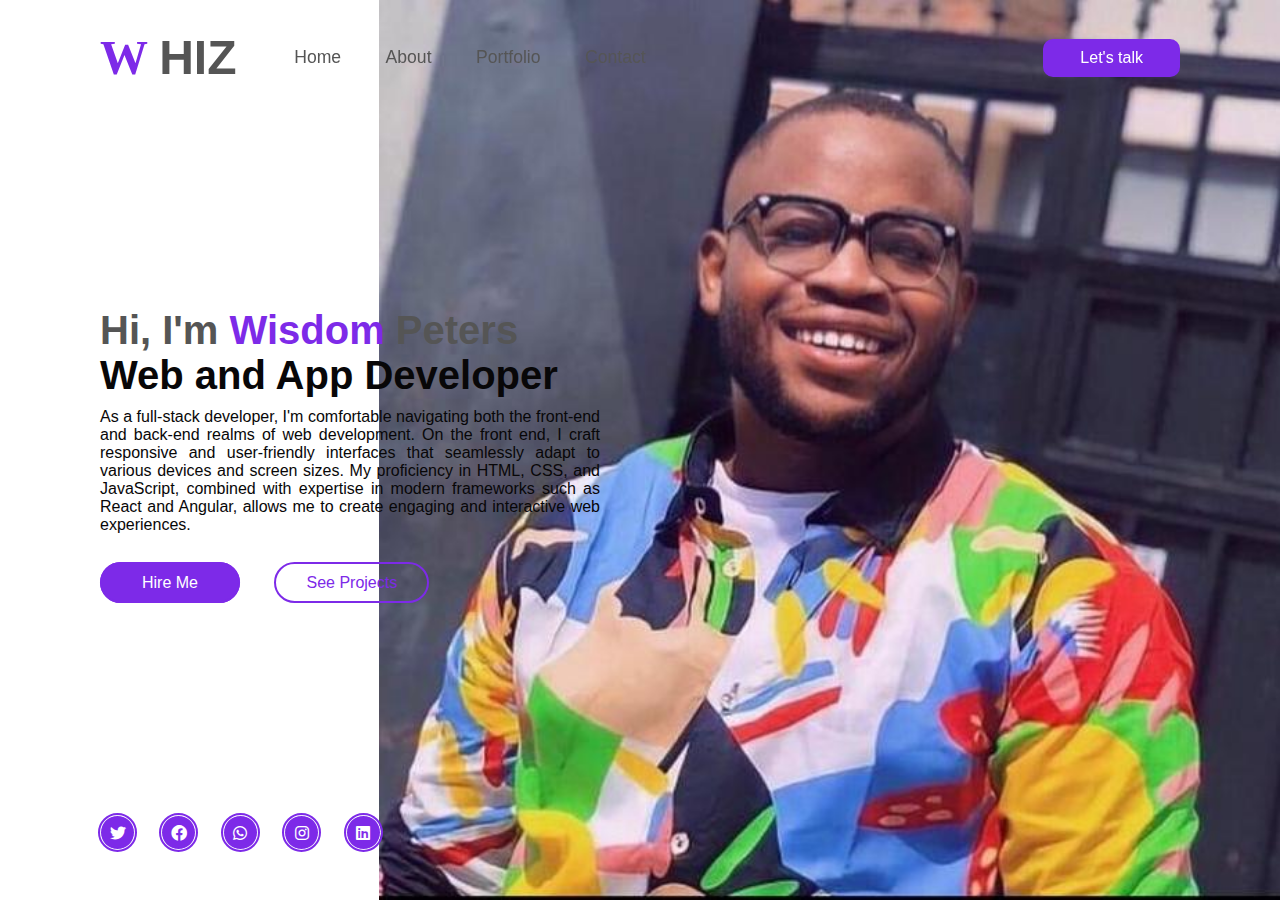
<file: portfolio1/index.html>
<!DOCTYPE html>
<html lang="en">
<head>
    <meta charset="UTF-8">
    <meta name="viewport" content="width=device-width, initial-scale=1.0">
    <title>MY PORTFOLIO</title>
    <link rel="stylesheet" href="fontawesome-free-6.2.0-web/css/all.min.css">
    <link rel="stylesheet" href="style.css">
    
    
</head>
<body>
    <header>
        <h2 class="logo"><span> W </span>HIZ</h2>
        <nav class="navigation">
            <a href="index.html">Home</a>
            <a href="about.html">About</a>
            <a href="#">Portfolio</a>
            <a href="contact.html">Contact</a>
        </nav>
        <a href="https://wa.me/+2348143795035" class="btn-talk">Let's talk</a>
    </header>
    <section class="home">
        <div class="content">
            <h2>Hi, I'm <span> Wisdom</span> Peters 
                <h4>Web and App Developer</h4>
                <p class="paragraph"> As a full-stack developer, I'm comfortable navigating both the front-end and back-end realms of web development. On the front end, I craft responsive and user-friendly interfaces that seamlessly adapt to various devices and screen sizes. My proficiency in HTML, CSS, and JavaScript, combined with expertise in modern frameworks such as React and Angular, allows me to create engaging and interactive web experiences.</p>
                <div class="btn-group">
                    <a href="#">Hire Me</a>
                    <a href="#">See Projects</a>
                </div>
                <div class="social-icons">
                    
                     <a href="#"><i class="fa-brands fa-twitter"></i></a>
                     <a href="#"><i class="fa-brands fa-facebook"></i></a>
                     <a href="https://wa.me/+2348143795035"><i class="fa-brands fa-whatsapp"></i></a>
                     <a href="#"><i class="fa-brands fa-instagram"></i></a>
                     <a href="#"><i class="fa-brands fa-linkedin"></i></a>
                
                </div>
            </h2>
        </div>
    </section>
</body>
</html>
</file>
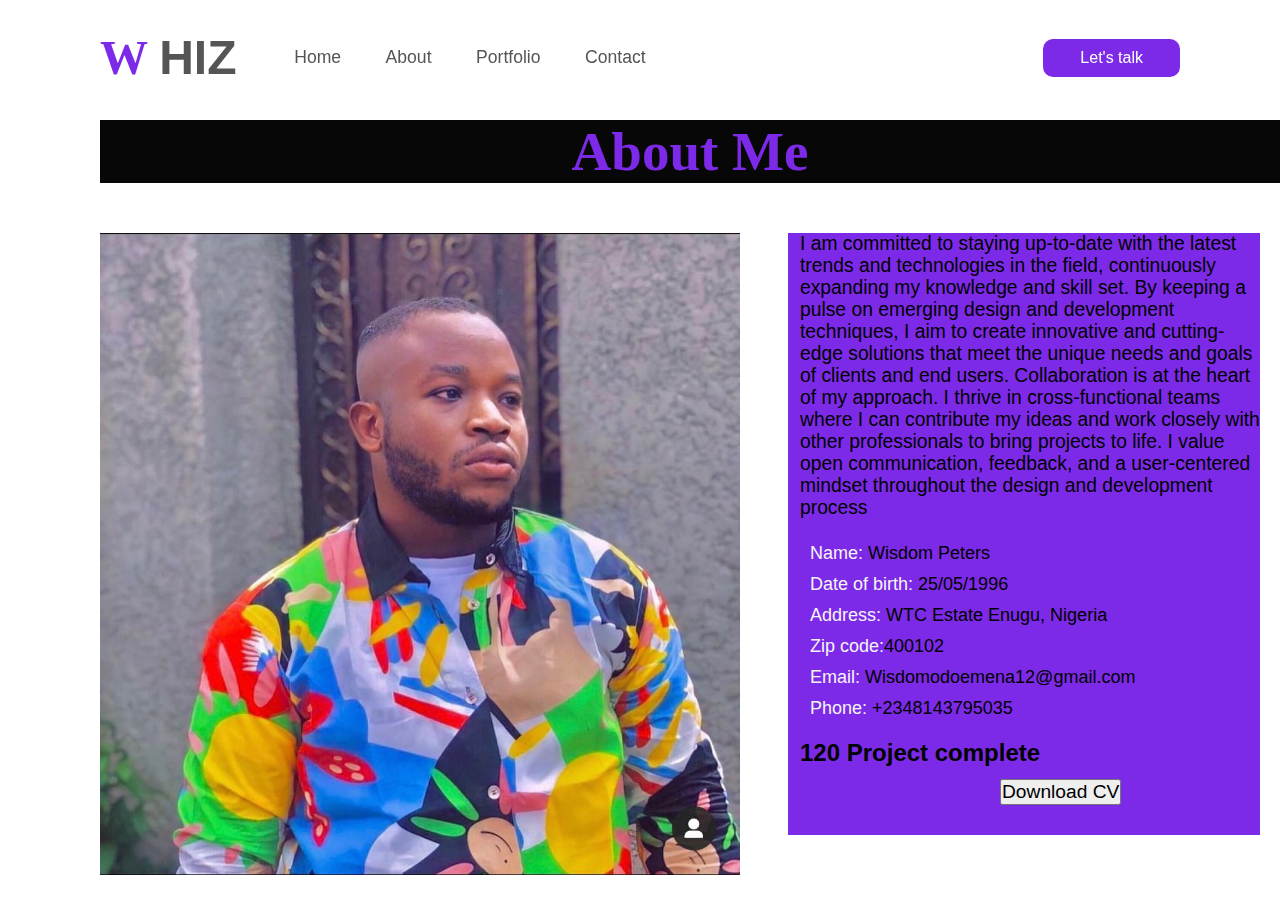
<file: portfolio1/about.html>
<!DOCTYPE html>
<html lang="en">
<head>
    <meta charset="UTF-8">
    <meta name="viewport" content="width=device-width, initial-scale=1.0">
    <title>About me</title>
    <link rel="stylesheet" href="style.css">
</head>
<body>
    <header>
        <h2 class="logo"><span> W </span>HIZ</h2>
        <nav class="navigation">
            <a href="index.html">Home</a>
            <a href="about.html">About</a>
            <a href="#">Portfolio</a>
            <a href="contact.html">Contact</a>
        </nav>
        <a href="https://wa.me/+2348143795035" class="btn-talk">Let's talk</a>
    </header>
    
    <div>
       <section class="container">
           
        <div class="cc">
            <h1 class="about">About Me</h1>
        </div>    
        
                <img src="images/IMG-20231004-WA0125.jpg" alt="">
                <div class="paragraph1">
                    <p class="p">I am committed to staying up-to-date with the latest trends and technologies in the field, continuously expanding my knowledge and skill set. By keeping a pulse on emerging design and development techniques, I aim to create innovative and cutting-edge solutions that meet the unique needs and goals of clients and end users. Collaboration is at the heart of my approach. I thrive in cross-functional teams where I can contribute my ideas and work closely with other professionals to bring projects to life. I value open communication, feedback, and a user-centered mindset throughout the design and development process</p>

            <ul class="ul">
                <li><span>Name:</span> Wisdom Peters</li>
                <li><span>Date of birth: </span>25/05/1996</li>
                <li><span>Address:</span> WTC Estate Enugu, Nigeria</li>
                <li><span>Zip code:</span>400102</li>
                <li><span>Email:</span> Wisdomodoemena12@gmail.com</li>
                <li><span> Phone:</span> +2348143795035</li>
            </ul>
            <h2>120 Project complete</h2>
            <button class="CV">Download CV</button>
                </div>
            
            
            
        </section>
     
    </div>
        
</body>
</html>
</file>
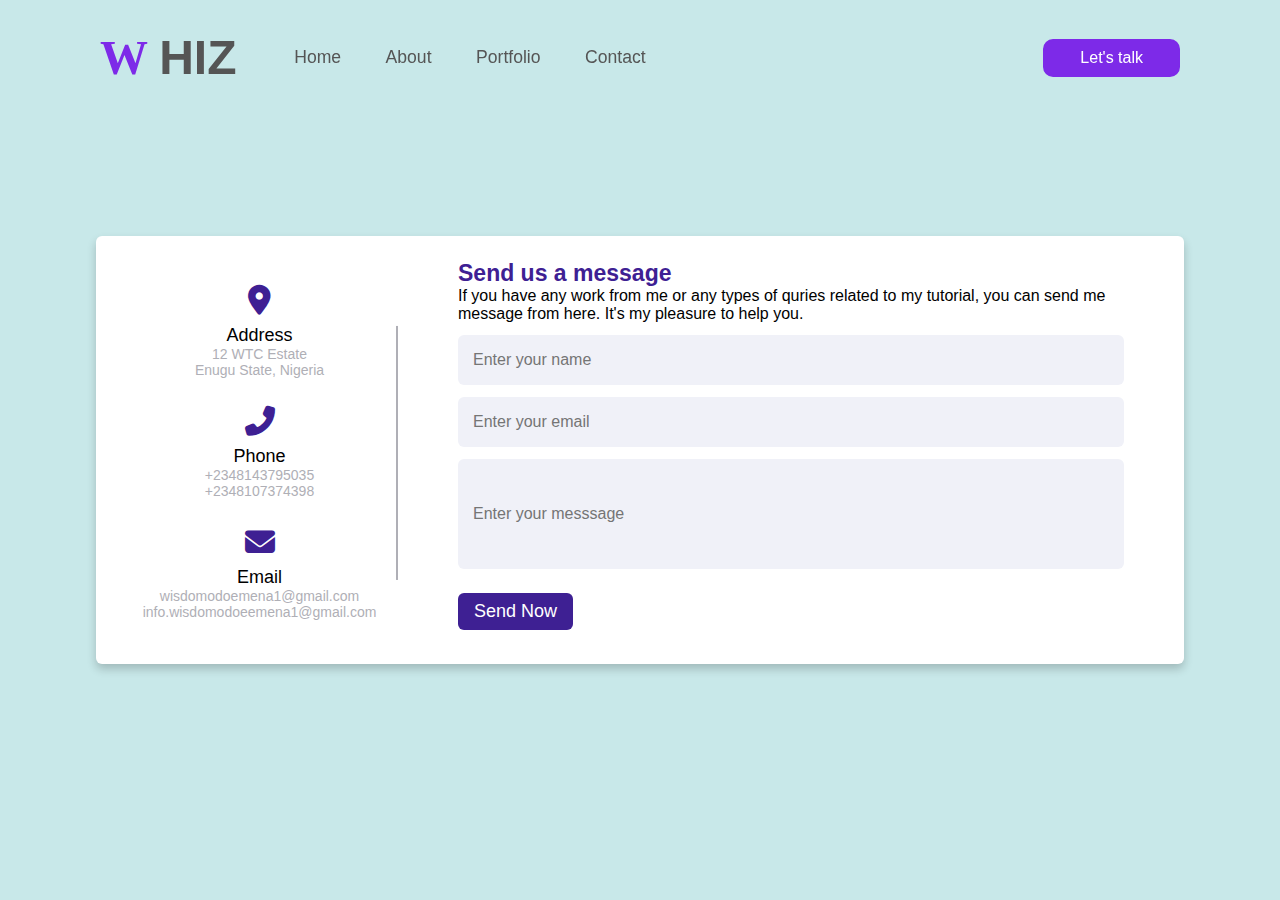
<file: portfolio1/contact.html>
<!DOCTYPE html>
<!-- Created By CodingLab - www.codinglabweb.com -->
<html lang="en" dir="ltr">
  <head>
    <meta charset="UTF-8">
    <title> Responsive Contact Us Form  | CodingLab </title>
    <link rel="stylesheet" href="contactor.css">
    <link rel="stylesheet" href="fontawesome-free-6.2.0-web/css/all.min.css">
    <!-- Fontawesome CDN Link -->
     <meta name="viewport" content="width=device-width, initial-scale=1.0">
   </head>
<body>
    <header>
        <h2 class="logo"><span> W </span>HIZ</h2>
        <nav class="navigation">
            <a href="index.html">Home</a>
            <a href="about.html">About</a>
            <a href="#">Portfolio</a>
            <a href="contact.html">Contact</a>
        </nav>
        <a href="https://wa.me/+2348143795035" class="btn-talk">Let's talk</a>
    </header>

  <div class="container">
    <div class="content">
      <div class="left-side">
        <div class="address details">
          <i class="fas fa-map-marker-alt"></i>
          <div class="topic">Address</div>
          <div class="text-one">12 WTC Estate</div>
          <div class="text-two">Enugu State, Nigeria</div>
        </div>
        <div class="phone details">
          <i class="fas fa-phone-alt"></i>
          <div class="topic">Phone</div>
          <div class="text-one">+2348143795035</div>
          <div class="text-two">+2348107374398</div>
        </div>
        <div class="email details">
          <i class="fas fa-envelope"></i>
          <div class="topic">Email</div>
          <div class="text-one">wisdomodoemena1@gmail.com</div>
          <div class="text-two">info.wisdomodoeemena1@gmail.com</div>
        </div>
      </div>
      <div class="right-side">
        <div class="topic-text">Send us a message</div>
        <p>If you have any work from me or any types of quries related to my tutorial, you can send me message from here. It's my pleasure to help you.</p>
      <form action="#">
        <div class="input-box">
          <input type="text" placeholder="Enter your name">
        </div>
        <div class="input-box">
          <input type="text" placeholder="Enter your email">
        </div>
        <div class="input-box message-box">
            <input type="text" placeholder="Enter your messsage">
          
        </div>
        <div class="button">
            
        <a href="index.html"><input type="button" value="Send Now" ></a>
        </div>
      </form>
    </div>
    </div>
  </div>
</body>
</html>
</file>
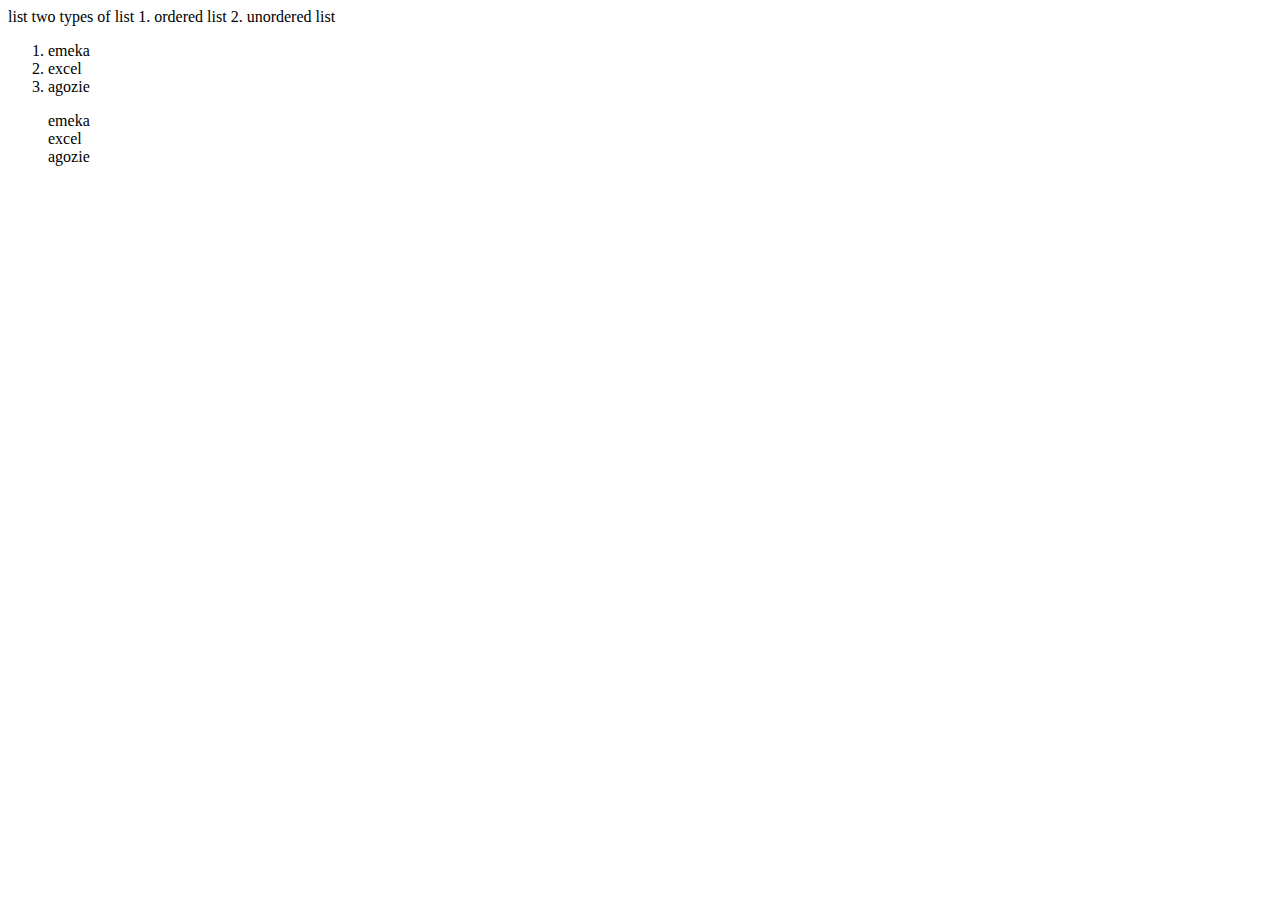
<file: portfolio1/list.html>
<!DOCTYPE html>
<html lang="en">
<head>
    <meta charset="UTF-8">
    <meta name="viewport" content="width=device-width, initial-scale=1.0">
    <title>Document</title>
</head>
<body>
    

    list


    two types of list
    1. ordered list
    2. unordered list 

    <ol>
       <li>emeka</li>
       <li>excel</li>
       <li>agozie</li>

    </ol>


    <ul style="list-style: none;">
        <li>emeka</li>
        <li>excel</li>
        <li>agozie</li>
 
     </ul>
</body>
</html>
</file>
<file: portfolio1/style.css>
* {
    margin: 0;
    padding: 0;
    box-sizing: border-box;
    font-family: 'Poppins', sans-serif;
}
 
header {
    position: fixed;
    top: 0;
    left: 0;
    width: 100%;
    padding: 30px 100px;
    display: flex;
    justify-content: space-between;
    align-items: center;
    /* z-index: 100; */
}
 
.logo {
    font-size: 3em;
    color: #555;
    cursor: default;
}
 
.logo span {
    color: #7d2ae8;
    font-family: Georgia, 'Times New Roman', Times, serif;

}
 
.navigation {
    margin-left: -300px;
}
 
.navigation a {
    font-size: 1.1em;
    color: #555;
    text-decoration: none;
    margin-right: 40px;
    font-weight: 500;
    transition: .3s;
}
 
.navigation a:hover {
    color: #7d2ae8;
}
 
.btn-talk {
    color: #fff;
    text-decoration: none;
    padding: 8px 35px;
    background: #7d2ae8;
    border-radius: 10px;
    border: 2px solid #7d2ae8;
    font-weight: 500;
    transition: .3s;
}
 
.btn-talk:hover {
    color: #7d2ae8;
    background: transparent;
}
 
.home {
    width: 100%;
    height: 100vh;
    background: url('images/backgroundpix.jpg');
    background-size: auto 100%;
    background-position: right;
    display: flex;
    background-repeat: no-repeat;
    align-items: center;
   padding-left: 100px;
}
.content {
    max-width: 500px;
    color: #555;
}
 
.content h2 {
    font-size: 2.5em;
}

 
.content h2 span {
    color: #7d2ae8;
}
 
.content h4 {
    font-size: 2.5em;
    color: #080708;
    
}
 
.content .paragraph {
    padding: 10px 0 40px 0;
    color: #080708;
    font-family: 'Lucida Sans', 'Lucida Sans Regular', 'Lucida Grande', 'Lucida Sans Unicode', Geneva, Verdana, sans-serif;
    text-align: justify;
}
 
.btn-group a {
    color: #fff;
    /* text-decoration: none; */
    text-decoration: wavy;
    padding: 10px 40px;
    background: #7d2ae8;
    border-radius: 30px;
    border: 2px solid #7d2ae8;
    font-weight: 500;
    transition: .3s;
}
 
.btn-group a:hover:nth-child(1) {
    color: #7d2ae8;
    background: transparent;
}
 
.btn-group a:nth-child(2) {
    color: #7d2ae8;
    background: transparent;
    margin-left: 30px;
    padding: 10px 30px;
}
 
.btn-group a:hover:nth-child(2) {
    color: #fff;
    background: #7d2ae8;
}
 
.social-icons {
    position: absolute;
    bottom: 50px;
}
 
.social-icons a {
    display: inline-block;
    width: 35px;
    height: 35px;
    background: #7d2ae8;
    border-radius: 50%;
    margin-right: 22px;
    text-align: center;
    line-height: 35px;
    border: 1px solid #fff;
    outline: 2px solid #7d2ae8;
    transition: .3s;
}
 
.social-icons a:hover {
    transform: translateY(-5px);
}
 
.social-icons a i {
    color: #fff;
}


/* about page */
.container{
    padding-top: 120px;
    /* width: 100%; */
    /* height: 100vh; */
    
    /* background-size: auto 100%; */
    background-position: right;
    /* display: flex; */
    background-repeat: no-repeat;
    align-items: center;
   padding-left: 100px;
}
.container img{
    width: 50%;
    position: absolute;
   ;
}
.about{
    margin-bottom: 50px;
    background-color: #ce3ace
    /* height: 100%; */
    width: 100%;
    font-size: 55px;
    text-align: center;
    color: #7d2ae8;
    font-family: 'Lucida Sans', 'Lucida Sans Regular', 'Lucida Grande', 'Lucida Sans Unicode', Geneva, Verdana;

}
.paragraph1{
    width: 40%;
    float: right;
    background-color: #7d2ae8;
    margin-right: 20px;
    padding-left: 12px;

}
.cc{
    background-color: #080708;
}
.p{
    font-size: 19.3px;
    font-family: 'Segoe UI', Tahoma, Geneva, Verdana, sans-serif;
    
}
.ul{
    list-style: none;
    margin-bottom: 20px ;
    margin-top: 24px;
    /* font-family:'Segoe UI', Tahoma, Geneva, Verdana, sans-serif; */
    font-family: 'Segoe UI', Tahoma, Geneva, Verdana, sans-serif;
    font-size:large;
}
.ul li{
    margin: 10px;
}
.ul li span{
    color:whitesmoke;
}
.container button{
    margin-top: 12px;
    margin-left: 200px;
    margin-bottom: 30px;
    font-size: larger;
}
</file>
<file: portfolio1/contactor.css>
* {
    margin: 0;
    padding: 0;
    box-sizing: border-box;
    font-family: 'Poppins', sans-serif;
}
 
header {
    position: fixed;
    top: 0;
    left: 0;
    width: 100%;
    padding: 30px 100px;
    display: flex;
    justify-content: space-between;
    align-items: center;
    /* z-index: 100; */
}
 
.logo {
    font-size: 3em;
    color: #555;
    cursor: default;
}
 
.logo span {
    color: #7d2ae8;
    font-family: Georgia, 'Times New Roman', Times, serif;

}
 
.navigation {
    margin-left: -300px;
}
 
.navigation a {
    font-size: 1.1em;
    color: #555;
    text-decoration: none;
    margin-right: 40px;
    font-weight: 500;
    transition: .3s;
}
 
.navigation a:hover {
    color: #7d2ae8;
}
 
.btn-talk {
    color: #fff;
    text-decoration: none;
    padding: 8px 35px;
    background: #7d2ae8;
    border-radius: 10px;
    border: 2px solid #7d2ae8;
    font-weight: 500;
    transition: .3s;
}
 
.btn-talk:hover {
    color: #7d2ae8;
    background: transparent;
}
/* Google Font CDN Link */
@import url('https://fonts.googleapis.com/css2?family=Poppins:wght@200;300;400;500;600;700&display=swap');
*{
  margin: 0;
  padding: 0;
  box-sizing: border-box;
  font-family: "Poppins" , sans-serif;
}
body{
  min-height: 100vh;
  width: 100%;
  background: #c8e8e9;
  display: flex;
  align-items: center;
  justify-content: center;
}
.container{
  width: 85%;
  background: #fff;
  border-radius: 6px;
  padding: 20px 60px 30px 40px;
  box-shadow: 0 5px 10px rgba(0, 0, 0, 0.2);
}
.container .content{
  display: flex;
  align-items: center;
  justify-content: space-between;
}
.container .content .left-side{
  width: 25%;
  height: 100%;
  display: flex;
  flex-direction: column;
  align-items: center;
  justify-content: center;
  margin-top: 15px;
  position: relative;
}
.content .left-side::before{
  content: '';
  position: absolute;
  height: 70%;
  width: 2px;
  right: -15px;
  top: 50%;
  transform: translateY(-50%);
  background: #afafb6;
}
.content .left-side .details{
  margin: 14px;
  text-align: center;
}
.content .left-side .details i{
  font-size: 30px;
  color: #3e2093;
  margin-bottom: 10px;
}
.content .left-side .details .topic{
  font-size: 18px;
  font-weight: 500;
}
.content .left-side .details .text-one,
.content .left-side .details .text-two{
  font-size: 14px;
  color: #afafb6;
}
.container .content .right-side{
  width: 75%;
  margin-left: 75px;
}
.content .right-side .topic-text{
  font-size: 23px;
  font-weight: 600;
  color: #3e2093;
}
.right-side .input-box{
  height: 50px;
  width: 100%;
  margin: 12px 0;
}
.right-side .input-box input,
.right-side .input-box textarea{
  height: 100%;
  width: 100%;
  border: none;
  outline: none;
  font-size: 16px;
  background: #F0F1F8;
  border-radius: 6px;
  padding: 0 15px;
  resize: none;
}
.right-side .message-box{
  min-height: 110px;
}
.right-side .input-box textarea{
  padding-top: 6px;
}
.right-side .button{
  display: inline-block;
  margin-top: 12px;
}
.right-side .button input[type="button"]{
  color: #fff;
  font-size: 18px;
  outline: none;
  border: none;
  padding: 8px 16px;
  border-radius: 6px;
  background: #3e2093;
  cursor: pointer;
  transition: all 0.3s ease;
}
.button input[type="button"]:hover{
  background: #5029bc;
}

@media (max-width: 950px) {
  .container{
    width: 90%;
    padding: 30px 40px 40px 35px ;
  }
  .container .content .right-side{
   width: 75%;
   margin-left: 55px;
}
}
@media (max-width: 820px) {
  .container{
    margin: 40px 0;
    height: 100%;
  }
  .container .content{
    flex-direction: column-reverse;
  }
 .container .content .left-side{
   width: 100%;
   flex-direction: row;
   margin-top: 40px;
   justify-content: center;
   flex-wrap: wrap;
 }
 .container .content .left-side::before{
   display: none;
 }
 .container .content .right-side{
   width: 100%;
   margin-left: 0;
 }
}
</file>
